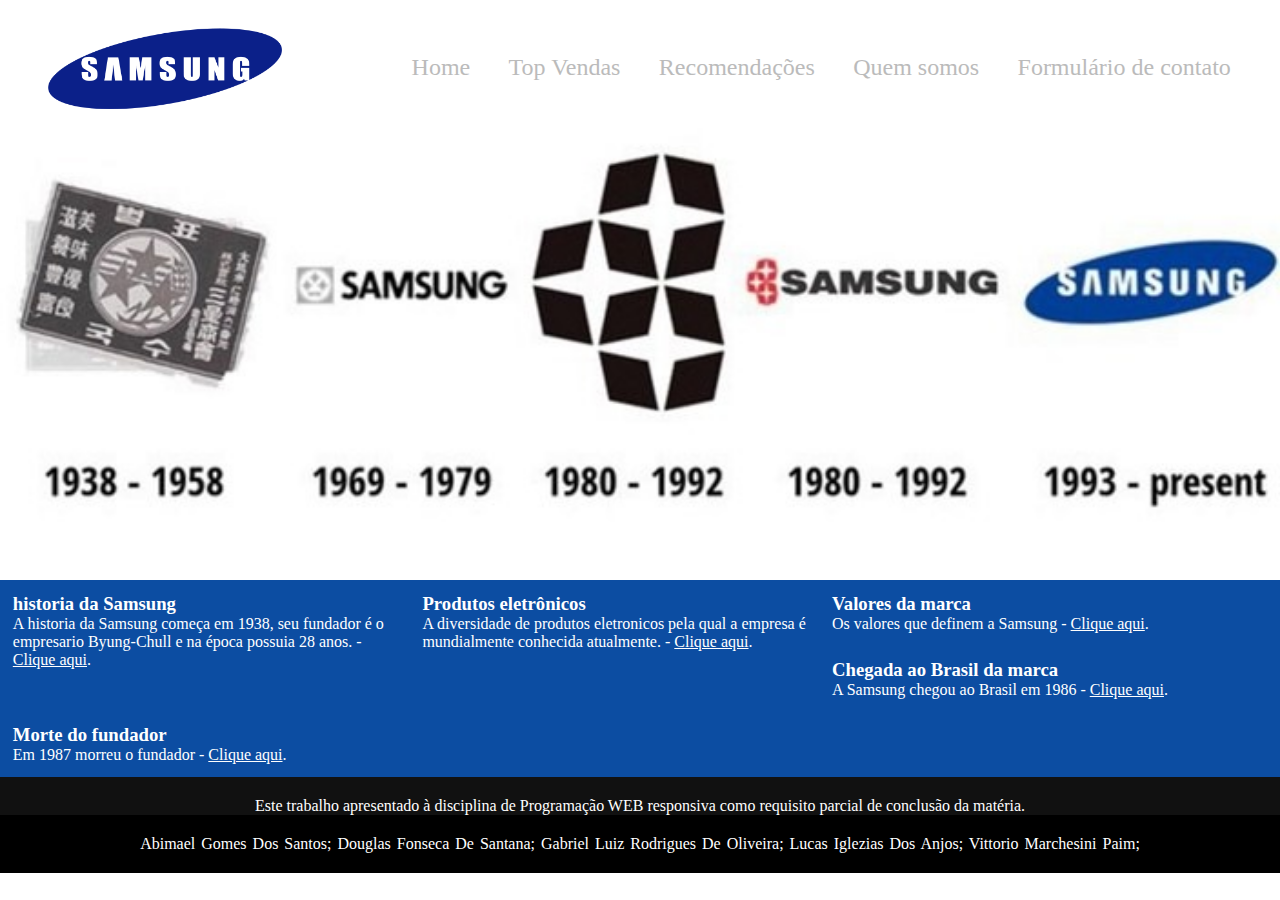
<file: index.html>
<!DOCTYPE html>
<html lang="en">
<head>
    <meta charset="UTF-8">
    <meta http-equiv="X-UA-Compatible" content="IE=edge">
    <meta name="viewport" content="width=device-width, initial-scale=1.0">
    <title>Samsung</title>
    <link rel="stylesheet" type="text/css" href="css/folhadeestilo.css">
</head>
<body>
    <div class="container-principal" id="topo">
        <header>
            <div class="logo">
                <a href="index.html">
                    <img src="imagens/logo.png" alt="logo site">
                </a>
            </div>

            <nav>
                <ul>
                    <li><a href="index.html">Home</a></li>
                    <li><a href="topvendas.html">Top Vendas</a></li>
                    <li><a href="recomendacoes.html">Recomendações</a></li>
                    <li><a href="quemsomos.html">Quem somos</a></li>
                    <li><a href="contato.html">Formulário de contato</a></li>
                </ul>
            </nav>
        </header>

        <section id="banner">
            <img src="imagens/história.jpeg" alt="banner-topo">
        </section>

        <div id="openModal" class="modalDialog">
            <div>
                <a href="#close" class="close">X</a>
                <h1>História da Samsung</h1>
                <p><strong>A historia da Samsung começa em 1938</strong>, seu fundador é o empresario Byung-Chull e na época possuia 28 anos. A empresa atuava inicialmente na area de exportação de alimentos para a China, com produtos como peixes desidratados, macarrão e vegetais, alem de também possuir investimentos em platações de arroz e muitos estudos em economia. Em poucos anos, a Samsung começa a amplicar os negocios, passar a atuar com a produção de açucar e seguros. Na década de 1960 a empresa resolver abrir com uma verba bem limitada a  Samsung Trading Company na cidade de Daegu, um lugar onde não se encontrava produtos eletrônicos.</p>
                
            </div>
        </div>
        
        <div id="openModal1" class="modalDialog">
            <div>
                <a href="#close" class="close">X</a>
                <h1>Produtos eletrônicos</h1>
                <p>A diversidade de produtos eletronicos pela qual a empresa é mundialmente conhecida atualmente,<strong>surgiu em 1969</strong>  com a produção de televisores, geladeiras e máquinas de lavar. Com crescimento da empresa a Samsung evoluiu os negocios para a fabricação de monitores de computadores, celulares, robôs e muitos outros produtos tecnológicos.</p>
                
            </div>
        </div>
        
        <div id="openModal2" class="modalDialog">
            <div>
                <a href="#close" class="close">X</a>
                <h1>Valores</h1>
                <p><strong>Os valores que definem a Samsung são</strong> o cuidado com as pessoas, a excelência, mudança, integridade e prosperidade mútua. O nome em coreano "Sam" significa três e "Sung" significa estrela, ou seja, três estrelas. O numero três no pais significa "grande, vasto e forte" e esses representam os pilares da empresa. Os logos da Samsung no inicio tinham as três estrelas e foi assim até o ano de 1993, que foi quando a empresa mudou de logo criando o famoso símbolo com o emblema azul.</p>
                
            </div>
        </div>
        
        <div id="openModal3" class="modalDialog">
            <div>
                <a href="#close" class="close">X</a>
                <h1>Samsung chega ao Brasil</h1>
                <p><strong>A Samsung chegou ao Brasil em 1986</strong>  com duas linhas de produtos: monitores e disco rígido. Teve um grande crescimento no Brasil e a companhia começou investir em unidades de fabricações locais, aumentando o portfólio de produtos disponível no país. A Samsung atualmente possui centros de pesquisa e desenvolvimentos tecnológicos em diversos lugares do mundo, inclusive no Brasil onde emprega mais de 2 mil funcionarios.</p>
             
                
            </div>
        </div>
        
        <div id="openModal4" class="modalDialog">
            <div>
                <a href="#close" class="close">X</a>
                <h1>Morte do Dono</h1>
                <p>Em 1987 morreu o fundador <strong>Byung-Chull Lee</strong>  e quem assume a presidencia foi um de seus filhos, o Lee Kun-hee, ele foi o responsável por transformar a Samsung em uma marca presente no mundo todo, expandiu suas vendas para outros países e adcionou novos executivos estrangeiros, continuando assim o legado do pai e transformando a Samsung na líder mundial em inovação e potêncial industrial a partir de uma empresa local. Lee Kun-hee morre aos 78 anos no dia 24 de Outubro de 2020 e quem assume a presidencia é seu filho Lee Jae-yong, a empresa conta também com outros executivos: <b>o vice-presidente Dr. Oh-Hyun Kwon e mais 3 CEO principais, Kim Ki Nam, Kim Hyun Suk e Koh Dong Jin.</b></p>
             
                
            </div>
        </div>

        <footer>
            <div class="footer-text">
                <h3>historia da Samsung</h3>
                <p>A historia da Samsung começa em 1938, seu fundador é o empresario Byung-Chull e na época possuia 28 anos. - <a href="#openModal">Clique aqui</a>.</p>
            </div>
    
            <div class="footer-text">
                <h3>Produtos eletrônicos</h3>
                <p>A diversidade de produtos eletronicos pela qual a empresa é mundialmente conhecida atualmente</b>. - <a href="#openModal1">Clique aqui</a>.</p>
            </div>
    
            
            <div class="footer-text">
                <h3>Valores da marca</h3>
                <p>Os valores que definem a Samsung - <a href="#openModal2">Clique aqui</a>.</p>
            </div>

            <div class="footer-text">
                <h3>Chegada ao Brasil da marca</h3>
                <p>A Samsung chegou ao Brasil em 1986 - <a href="#openModal2">Clique aqui</a>.</p>
            </div>

            <div class="footer-text">
                <h3>Morte do fundador</h3>
                <p>Em 1987 morreu o fundador - <a href="#openModal2">Clique aqui</a>.</p>
            </div>
            
        </footer>
        
        <footer id="rodape">
            <div class="footer">
            
            <p class="pfooter">Este trabalho apresentado à disciplina de Programação WEB responsiva como requisito parcial de conclusão da matéria.</p>
            </div>
            <div class="footer-baixo">
            <p>Abimael Gomes dos Santos; Douglas Fonseca de Santana; Gabriel Luiz Rodrigues de Oliveira; Lucas Iglezias dos Anjos; Vittorio Marchesini Paim;</p>
            </div>
        </footer>
        

    </div>
            
            
          

            

        

</body>
</html>
</file>
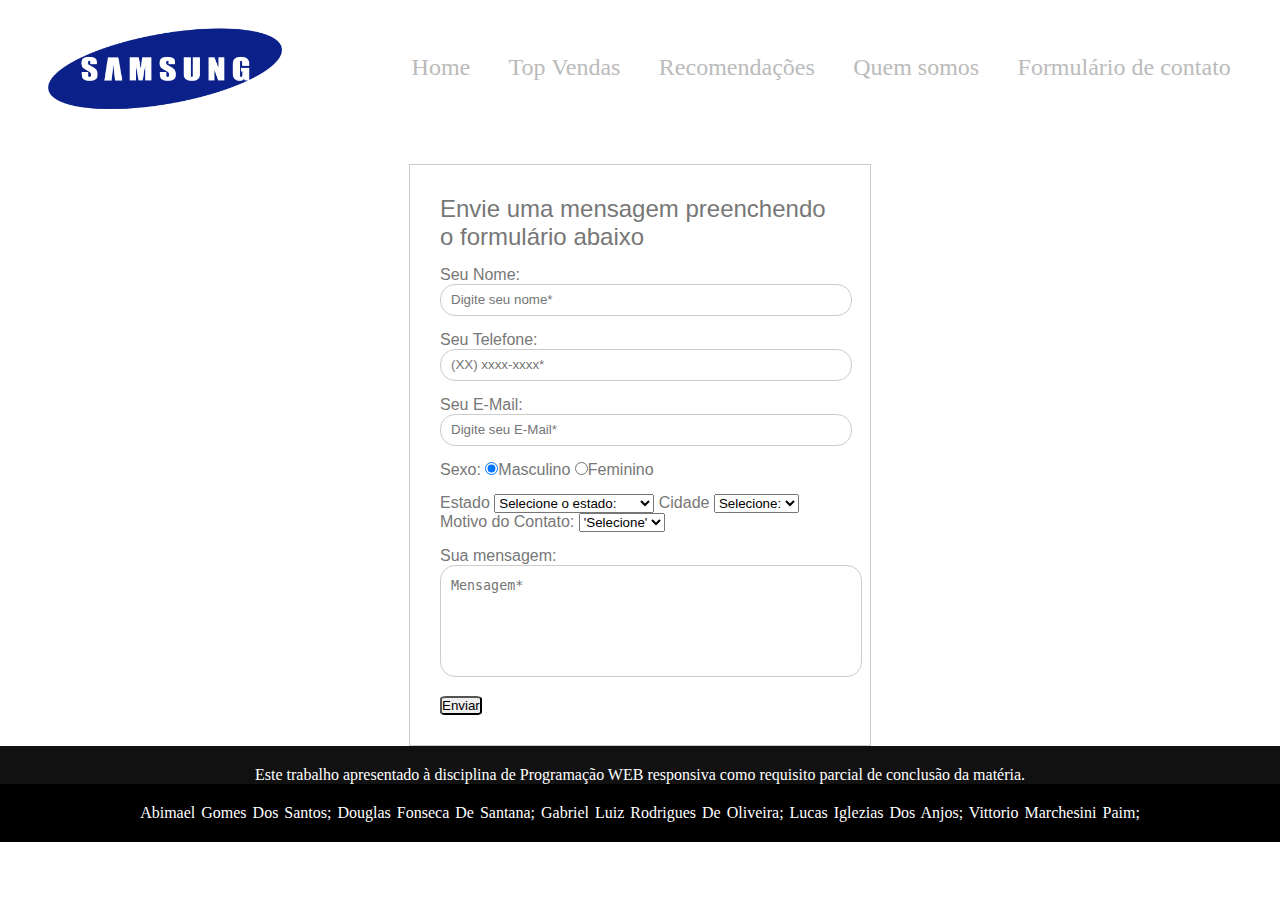
<file: contato.html>
<!DOCTYPE html>
<html lang="pt-br">
<head>
    <meta charset="UTF-8">
    <meta http-equiv="X-UA-Compatible" content="IE=edge">
    <meta name="viewport" content="width=device-width, initial-scale=1.0">
    <title>Contato</title>
    <link rel="stylesheet" href="css/folhadeestilo.css">
</head>
<body>
	<div class="container-principal" id="topo">
		<header>
			<div class="logo">
				<a href="index.html">
					<img src="imagens/logo.png" alt="logo site">
				</a>
			</div>

			<nav>
				<ul>
					<li><a href="index.html">Home</a></li>
					<li><a href="topvendas.html">Top Vendas</a></li>
					<li><a href="recomendacoes.html">Recomendações</a></li>
					<li><a href="quemsomos.html">Quem somos</a></li>
					<li><a href="#topo">Formulário de contato</a></li>
				</ul>
			</nav>
		</header>

		<form action="enviar-email" class="formulario" method="post">
            <p> Envie uma mensagem preenchendo o formulário abaixo</p>
    
            <div class="field">
                <label for="nome">Seu Nome:</label>
                <input type="text" id="nome" name="nome" placeholder="Digite seu nome*" required>
            </div>
    
            <div class="field">
                <label for="telefone">Seu Telefone:</label>
                <input type="text" id="telefone" name="telefone" placeholder="(XX) xxxx-xxxx*">
            </div>
    
            <div class="field">
                <label for="email">Seu E-Mail:</label>
                <input type="email" id="email" name="email" placeholder="Digite seu E-Mail*" required>
            </div>

            <div class="field radiobox">
                <span>Sexo: </span>
                <input type="radio" name="novidades" id="Masculino" value="Masculino" checked><label for="Masculino">Masculino</label>
                <input type="radio" name="novidades" id="Feminino" value="Feminino"><label for="Feminino">Feminino</label>
            </div>

            <!--Estados-->

            <label for="states">Estado</label>
                <select id="states" name="states">
                    <option value="Selecione">Selecione o estado:</option>
							<optgroup label="Norte">
						<option value="ac">Acre</option>
						<option value="ap">Amapá</option>
						<option value="am">Amazonas</option>
						<option value="pa">Pará</option>
						<option value="ro">Rondônia</option>
						<option value="rr">Roraima</option>
						<option value="to">Tocantins</option>
							<optgroup label="Nordeste">
						<option value="al">Alagoas</option>
						<option value="ba">Bahia</option>
						<option value="ce">Ceará</option>
						<option value="ma">Maranhão</option>
						<option value="pb">Paraíba</option>
						<option value="pe">Pernambuco</option>
						<option value="pi">Piauí</option>
						<option value="rn">Rio Grande do Norte</option>
						<option value="se">Sergipe</option>
							<optgroup label="Sudeste">
						<option value="Sp">São Paulo</option>
						<option value="rj">Rio de Janeiro</option>
						<option value="mg">Minas Gerais</option>
						<option value="es">Espírito Santo</option>
							<optgroup label="Centro-Oeste">
						<option value="df">Distrito Federal</option>
						<option value="go">Goiás</option>
						<option value="mt">Mato Grosso</option>
						<option value="ms">Mato Grosso do Sul</option>
							<optgroup label="Sul">
						<option value="pr">Paraná</option>
						<option value="rs">Rio Grande do Sul</option>
						<option value="sc">Santa Catarina</option>
                </select>

                <!--CIDADES-->

            <label for="cities">Cidade</label>
                <select name="cities" id="cities">
                    <option value="nd">Selecione:</option>
                    <option value="sp">São Paulo</option>
                    <option value="pe">Recife</option>
                    <option value="bh">Salvador</option>
                    <option value="pr">Curitiba</option>
                    <option value="am">Manaus</option>
                </select>

            <label for="motivo-contato">Motivo do Contato:</label>
                <select name="motivo-contato" id="motivo-contato">
                    <option value="nd">'Selecione'</option>
                    <option value="dv">Dúvidas</option>
                    <option value="el">Elogio</option>
                    <option value="ot">Outros</option>
                    
                </select>   

            <div class="field">
                <label for="mensagem">Sua mensagem:</label>
                <textarea name="mensagem" id="mensagem" placeholder="Mensagem*" required></textarea>
            </div>
    
            <a href="index.html"><button type="button" name="button">Enviar</button></a>
        </form>

		<footer id="rodape">
            <div class="footer">
            
            <p class="pfooter">Este trabalho apresentado à disciplina de Programação WEB responsiva como requisito parcial de conclusão da matéria.</p>
            </div>
            <div class="footer-baixo">
            <p>Abimael Gomes dos Santos; Douglas Fonseca de Santana; Gabriel Luiz Rodrigues de Oliveira; Lucas Iglezias dos Anjos; Vittorio Marchesini Paim;</p>
            </div>
        </footer>

	</div>			
</body>
</html>
</file>
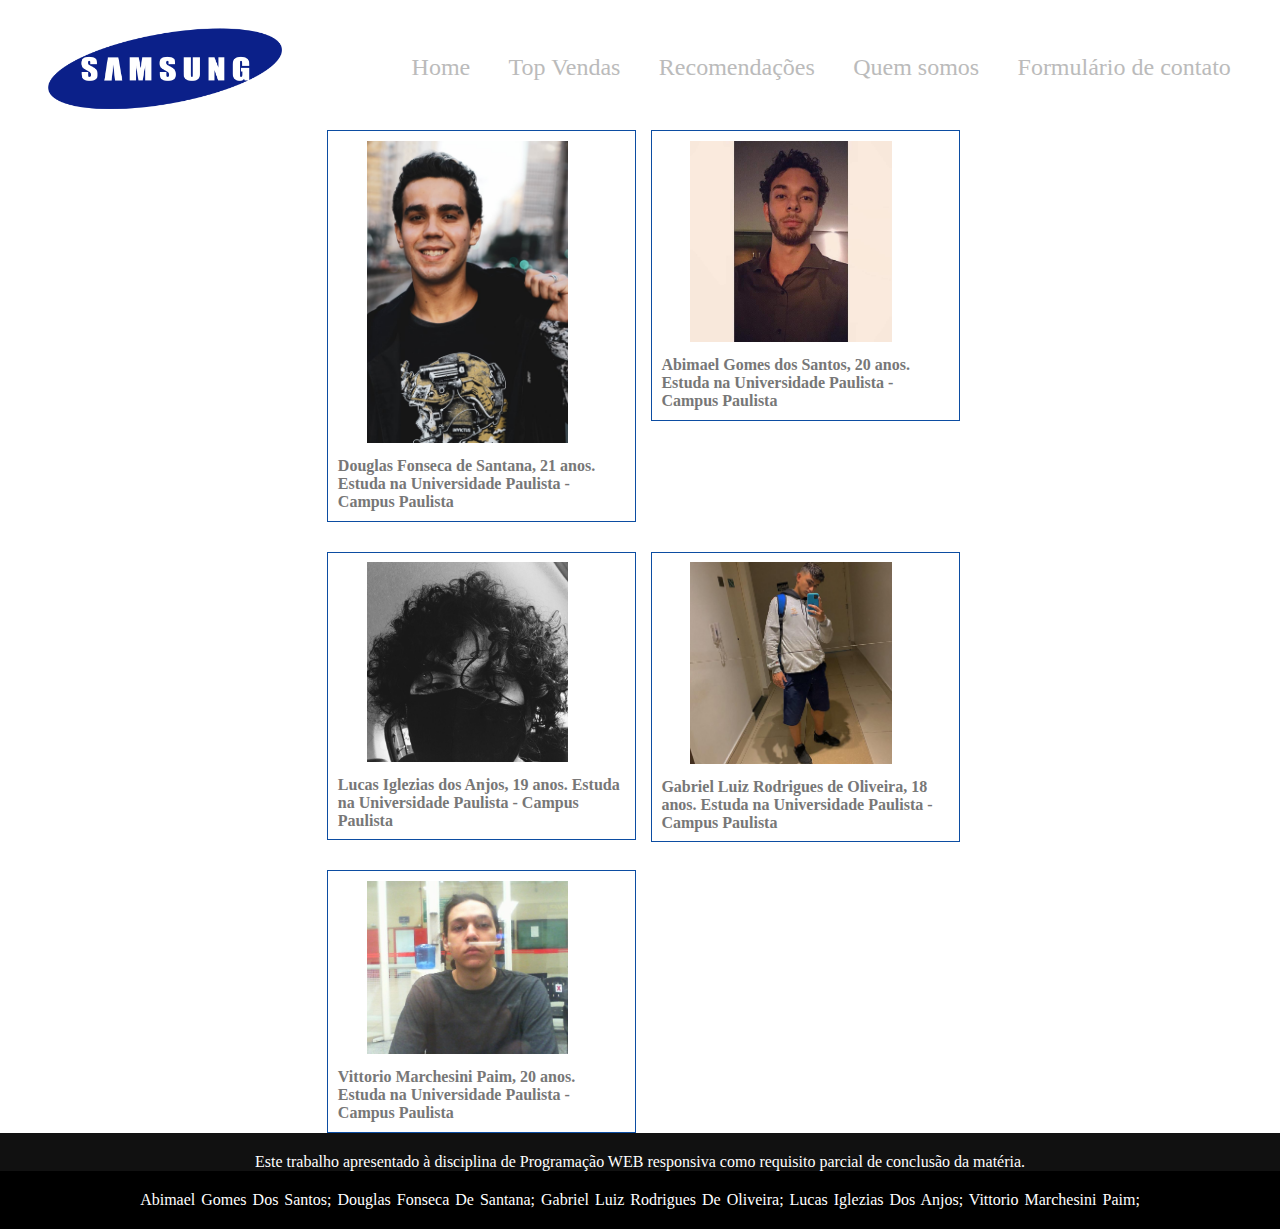
<file: quemsomos.html>
<!DOCTYPE html>
<html lang="pt-br">
<head>
    <meta charset="UTF-8">
    <meta http-equiv="X-UA-Compatible" content="IE=edge">
    <meta name="viewport" content="width=device-width, initial-scale=1.0">
    <title>Quem somos</title>
    <link rel="stylesheet" type="text/css" href="css/folhadeestilo.css">
</head>
<body class="color-page">
    <div class="container-principal" id="topo">
        <header>
            <div class="logo">
                <a href="index.html">
                    <img src="imagens/logo.png" alt="logo site">
                </a>

            </div>
            
            <nav>
                <ul>
                    <li><a href="index.html">Home</a></li>
                    <li><a href="topvendas.html">Top Vendas</a></li>
                    <li><a href="recomendacoes.html">Recomendações</a></li>
                    <li><a href="#topo">Quem somos</a></li>
                    <li><a href="contato.html">Formulário de contato</a></li>
                </ul>
            </nav>
        </header>

        <section id="integrantes-code">
            <div class="config-integrantes">
                <img src="imagens/abima.jfif" alt="integrante">
                <h4>Abimael Gomes dos Santos, 20 anos. Estuda na Universidade Paulista - Campus Paulista</h4>
            </div>
            <div class="config-integrantes">
                <img src="imagens/douglas.jfif" alt="integrante">
                <h4>Douglas Fonseca de Santana, 21 anos. Estuda na Universidade Paulista - Campus Paulista</h4>
            </div>
            <div class="config-integrantes">
                <img src="imagens/gabriel.jfif" alt="integrante">
               <h4>Gabriel Luiz Rodrigues de Oliveira, 18 anos. Estuda na Universidade Paulista - Campus Paulista</h4>
            </div>
            <div class="config-integrantes">
                <img src="imagens/lucas.jfif" alt="integrante">
                <h4>Lucas Iglezias dos Anjos, 19 anos. Estuda na Universidade Paulista - Campus Paulista</h4>
            </div>
            <div class="config-integrantes">
                <img src="imagens/vittorio.jfif" alt="integrante">
                <h4>Vittorio Marchesini Paim, 20 anos. Estuda na Universidade Paulista - Campus Paulista</h4>
            </div>
        </section>

        <footer id="rodape">
            <div class="footer">
            
            <p class="pfooter">Este trabalho apresentado à disciplina de Programação WEB responsiva como requisito parcial de conclusão da matéria.</p>
            </div>
            <div class="footer-baixo">
            <p>Abimael Gomes dos Santos; Douglas Fonseca de Santana; Gabriel Luiz Rodrigues de Oliveira; Lucas Iglezias dos Anjos; Vittorio Marchesini Paim;</p>
            </div>
        </footer>

    </div>
        
        
</body>
</html>
</file>
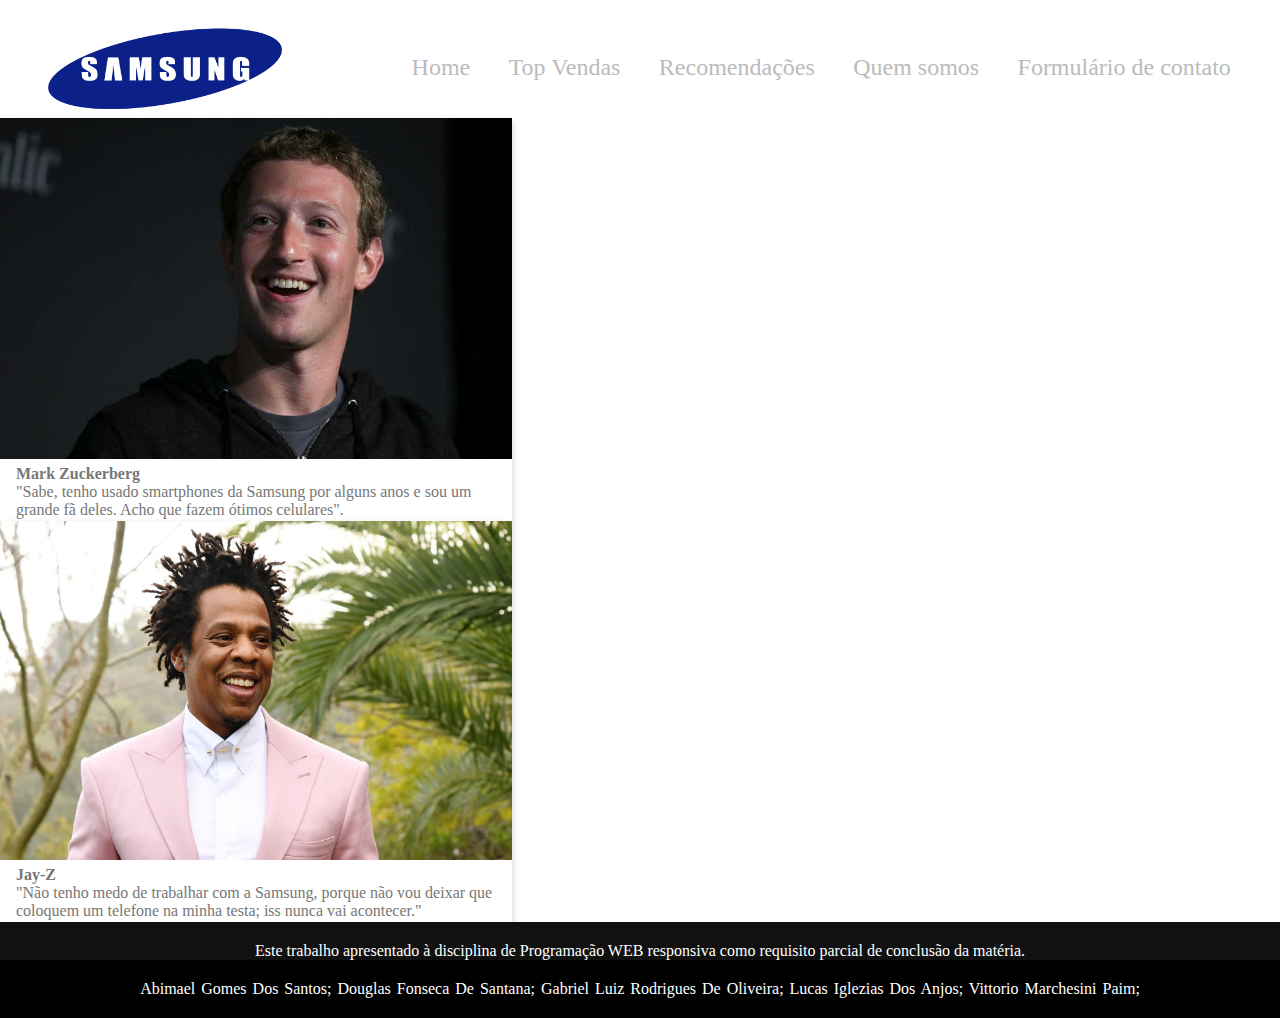
<file: recomendacoes.html>
<!DOCTYPE html>
<html lang="en">
<head>
    <meta charset="UTF-8">
    <meta http-equiv="X-UA-Compatible" content="IE=edge">
    <meta name="viewport" content="width=device-width, initial-scale=1.0">
    <title>Document</title>
    <link rel="stylesheet" type="text/css" href="css/folhadeestilo.css">
</head>
<body>
    <div class="container-principal" id="topo">
        <header>
            <div class="logo">
                <a href="index.html">
                    <img src="imagens/logo.png" alt="logo site">
                </a>
            </div>

            <nav>
                <ul>
                    <li><a href="index.html">Home</a></li>
                    <li><a href="topvendas.html">Top Vendas</a></li>
                    <li><a href="#topo">Recomendações</a></li>
                    <li><a href="quemsomos.html">Quem somos</a></li>
                    <li><a href="contato.html">Formulário de contato</a></li>
                </ul>
            </nav>
        </header>
    

        <br>

        <div class="card">
            <img src="imagens/mark.png" alt="Avatar" style="width:100%">
            <div class="container">
                <h4><b>Mark Zuckerberg </b></h4> 
                <p>"Sabe, tenho usado smartphones da Samsung por alguns anos e sou um grande fã deles. Acho que fazem ótimos celulares".</p> 
            </div>
        </div>

        <div class="card2">
            <img src="imagens/jayZ.png" alt="Avatar" style="width:100%">
            <div class="container">
                <h4><b>Jay-Z</b></h4> 
                <p>"Não tenho medo de trabalhar com a Samsung, porque não vou deixar que coloquem um telefone na minha testa; iss nunca vai acontecer."</p> 
            </div>
        </div>

        <footer id="rodape">
            <div class="footer">
            
            <p class="pfooter">Este trabalho apresentado à disciplina de Programação WEB responsiva como requisito parcial de conclusão da matéria.</p>
            </div>
            <div class="footer-baixo">
            <p>Abimael Gomes dos Santos; Douglas Fonseca de Santana; Gabriel Luiz Rodrigues de Oliveira; Lucas Iglezias dos Anjos; Vittorio Marchesini Paim;</p>
            </div>
        </footer>

    </div>

</body>
</html>
</file>
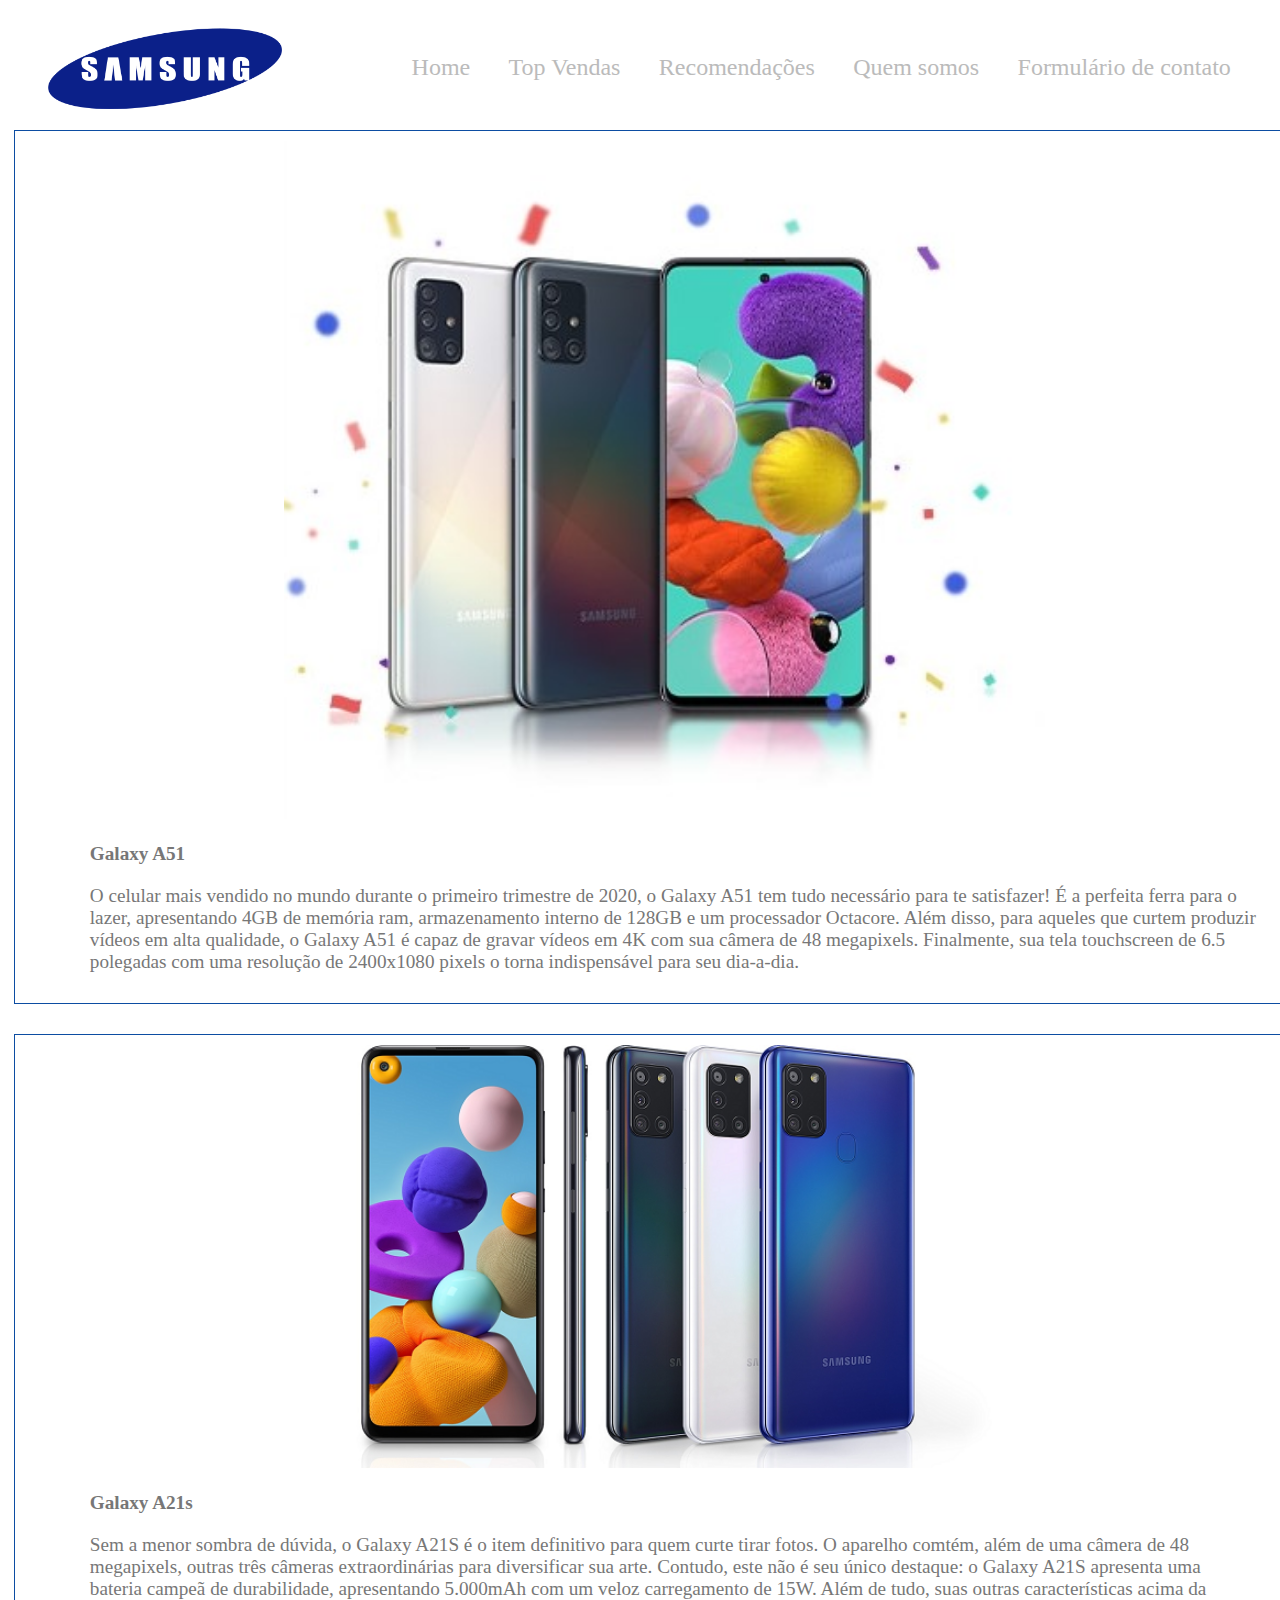
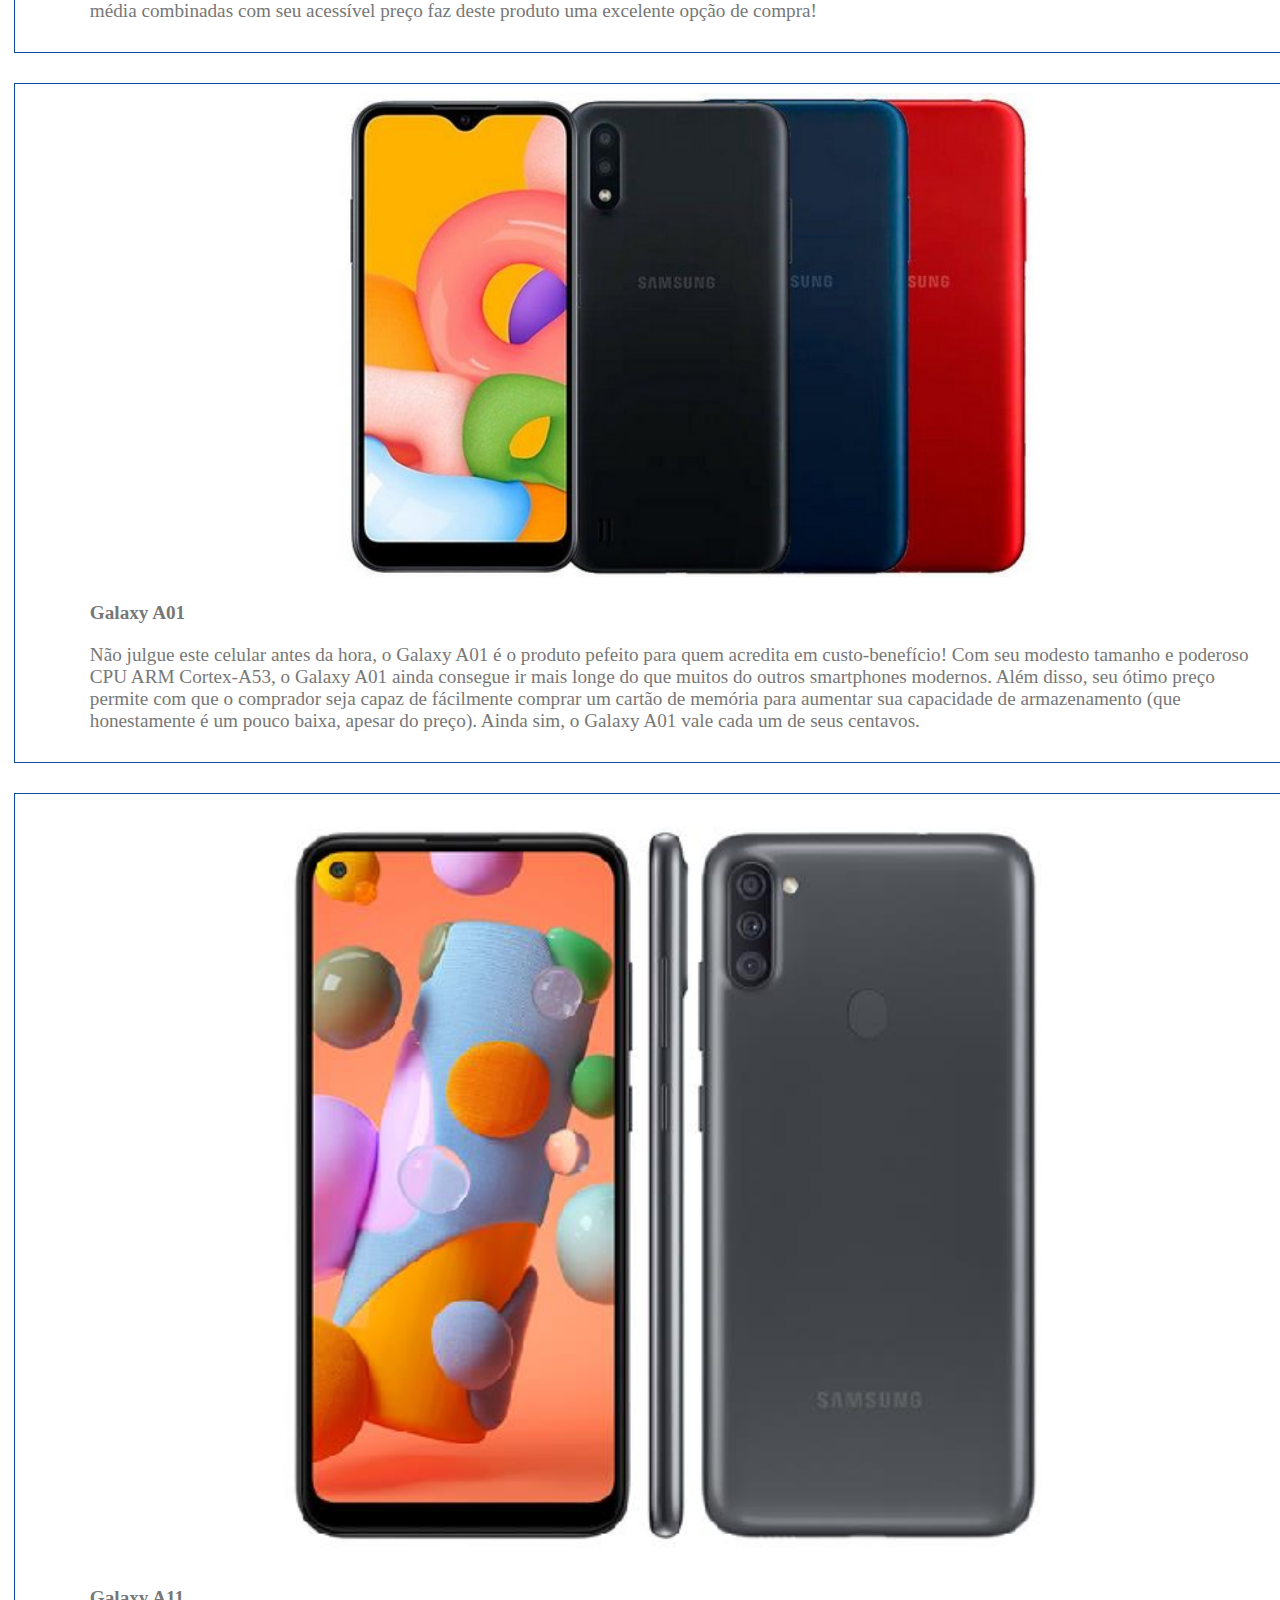
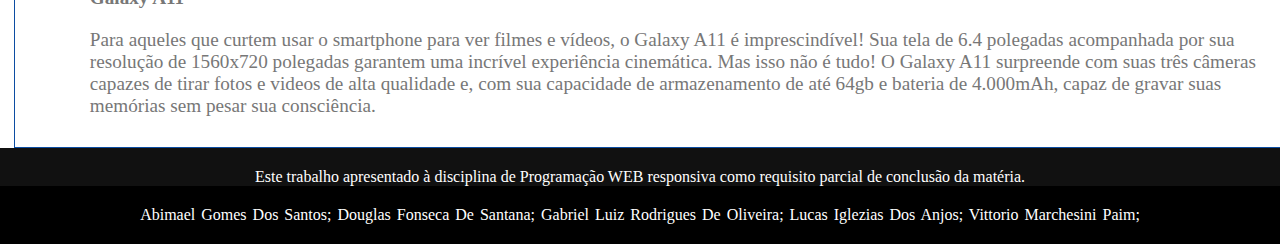
<file: topvendas.html>
<!DOCTYPE html>
<html lang="en">
<head>
    <meta charset="UTF-8">
    <meta http-equiv="X-UA-Compatible" content="IE=edge">
    <meta name="viewport" content="width=device-width, initial-scale=1.0">
    <title>Top Vendas</title>
    <link rel="stylesheet" type="text/css" href="css/folhadeestilo.css">
</head>
<body>
    <div class="container-principal" id="topo">
        <header>
            <div class="logo">
                <a href="index.html">
                    <img src="imagens/logo.png" alt="logo site">
                </a>
            </div>

            <nav>
                <ul>
                    <li><a href="index.html">Home</a></li>
                    <li><a href="#topo">Top Vendas</a></li>
                    <li><a href="recomendacoes.html">Recomendações</a></li>
                    <li><a href="quemsomos.html">Quem somos</a></li>
                    <li><a href="contato.html">Formulário de contato</a></li>
                </ul>
            </nav>
        </header>

        <!--<div class="img-titulo"><img src="imagens/samsungatual.png" alt="simbolo atual"></div>-->
        
        <section id="vendas-code">
            <div class="config-vendas">
                <img src="imagens/A51.png" alt="Galaxy-A51">
                <p class="titulo"><b>Galaxy A51</b></p> 
                <p class="paragrafo">O celular mais vendido no mundo durante o primeiro trimestre de 2020, o Galaxy A51 tem tudo necessário para te satisfazer! É a perfeita ferra para o lazer, apresentando 4GB de memória ram, armazenamento interno de 128GB e um processador Octacore. Além disso, para aqueles que curtem produzir vídeos em alta qualidade, o Galaxy A51 é capaz de gravar vídeos em 4K com sua câmera de 48 megapixels. Finalmente, sua tela touchscreen de 6.5  polegadas com uma resolução de 2400x1080 pixels o torna indispensável para seu dia-a-dia.
                <a href="https://www.samsung.com/br/smartphones/galaxy-a/galaxy-a51-blue-128gb-sm-a515fzbbzto/" target=_blank>
                </a></p>
            </div>
            <div class="config-vendas">
                <img src="imagens/A21S.png" alt="A21s">
                <p class="titulo"><b>Galaxy A21s</b></p>
                <p class="paragrafo">Sem a menor sombra de dúvida, o Galaxy A21S é o item definitivo para quem curte tirar fotos. O aparelho comtém, além de uma câmera de 48 megapixels, outras três câmeras extraordinárias para diversificar sua arte. Contudo, este não é seu único destaque: o Galaxy A21S apresenta uma bateria campeã de durabilidade, apresentando 5.000mAh com um veloz carregamento de 15W. Além de tudo, suas outras características acima da média combinadas com seu acessível preço faz deste produto uma excelente opção de compra!</p>
                <a href="https://www.samsung.com/br/smartphones/galaxy-a/galaxy-a21s-blue-64gb-sm-a217mzbkzto/" target=_blank></a>
            </div>
            <div class="config-vendas">
                <img src="imagens/A01.png" alt="A01">
                <p class="titulo"><b>Galaxy A01</b></p>
                <p class="paragrafo">Não julgue este celular antes da hora, o Galaxy A01 é o produto pefeito para quem acredita em custo-benefício! Com seu modesto tamanho e poderoso CPU ARM Cortex-A53, o Galaxy A01 ainda consegue ir mais longe do que muitos do outros smartphones modernos. Além disso, seu ótimo preço permite com que o comprador seja capaz de fácilmente comprar um cartão de memória para aumentar sua capacidade de armazenamento (que honestamente é um pouco baixa, apesar do preço). Ainda sim, o Galaxy A01 vale cada um de seus centavos. </p>
                <a href="https://www.samsung.com/br/smartphones/galaxy-a/galaxy-a01-a015-sm-a015mzbezto/" target=_blank></a>
            </div>
            <div class="config-vendas">
                <img src="imagens/A11.png" alt="A11">
                <p class="titulo"><b>Galaxy A11</b></p>
                <p class="paragrafo">Para aqueles que curtem usar o smartphone para ver filmes e vídeos, o Galaxy A11 é imprescindível! Sua tela de 6.4 polegadas acompanhada por sua resolução de 1560x720 polegadas garantem uma incrível experiência cinemática. Mas isso não é tudo! O Galaxy A11 surpreende com suas três câmeras capazes de tirar fotos e videos de alta qualidade e, com sua capacidade de armazenamento de até 64gb e bateria de 4.000mAh, capaz de gravar suas memórias sem pesar sua consciência.</p>
                <a href="https://www.samsung.com/br/smartphones/galaxy-a/galaxy-a11-blue-32gb-sm-a115mzbgzto/" target=_blank></a>        
            </div>
        </section>
        
        <footer id="rodape">
            <div class="footer">
            
            <p class="pfooter">Este trabalho apresentado à disciplina de Programação WEB responsiva como requisito parcial de conclusão da matéria.</p>
            </div>
            <div class="footer-baixo">
            <p>Abimael Gomes dos Santos; Douglas Fonseca de Santana; Gabriel Luiz Rodrigues de Oliveira; Lucas Iglezias dos Anjos; Vittorio Marchesini Paim;</p>
            </div>
        </footer>

    </div>
  
</body>
</html>
</file>
<file: css/folhadeestilo.css>
*{margin: 0; padding: 0;} /* * - inicia todos os elementos com margin 0 e padding 0 */

.container-principal{font-family: "Verdana"; color: #777;}

/* definir as propriedades do topo */
header{width: 100%; height: 100px; background-color: #fff; position: relative; top: 0;}

/*  definir as propriedades do logo */
.logo{position: absolute; width: 300px; height: auto;}
.logo img{width: 90%; margin-left: 10%;}

/* definir as propriedades do menu */
nav {position: absolute; right: 30px; bottom: 0px;}
nav ul li {float: left; color: #fff; width: auto; margin: 0.8em; font-size: 1.5em; font-family: 'verdana'; list-style:none; }
nav ul li a{text-decoration: none; color: #bbb; }
nav ul li a:hover{color:#0c4da2}

/* definir as propriedades da imagem principal */
#banner{width: 100;}
#banner img{width: 100%; margin-bottom: 0;}

/* definir as propriedades dos pop'ups */
.modalDialog {
    position: fixed;
    font-family: 'Verdana';
    top: 0;
    right: 0;
    bottom: 0;
    left: 0;
    background: rgba(9, 21, 181, 0.8);
    z-index: 9999;
    opacity: 0;
    -webkit-transition: opacity 400ms ease-in;
    -moz-transition: opacity 400ms ease-in;
    transition: opacity 400ms ease-in;
    pointer-events: none;
    display: none;
}


.modalDialog:target {
display: block;
opacity: 1;
pointer-events: auto;

}

.modalDialog div {
    width: 500px;
    position: relative;
    margin: 10% auto;
    padding: 5px 20px 13px 20px;
    -webkit-border-radius: 12px;
    -moz-border-radius: 12px;
    border-radius: 10px;
    background-color: #fff;
}

.modalDialog p {
    margin-top: 5%;
    margin-bottom: 5%;
}

.modalDialog img {
    width: 50%;
    position: relative;
    margin-left: 25%;
}

.close {
    background-color: #606061;
    color: #FFFFFF;
    line-height: 25px;
    position: absolute;
    right: -12px;
    text-align: center;
    top: -10px;
    width: 24px;
    text-decoration: none;
    font-weight: bold;
    -webkit-border-radius: 12px;
    -moz-border-radius: 12px;
    border-radius: 12px;
}

.close:hover {
    background-color: #0c4da2;
}

/* definir as propriedades do footer (rodapé)*/
footer{
    width: 100%;
    height: 18%;
    background-color: #0c4da2;
    color: #fff;
    position: relative;
    float: left;
    font-family: 'verdana';
}

footer .footer-text{
    width: 30%;
    margin: 1%;
    position: relative;
    float: left;
}

footer .footer-text a{
    color:#fff
}

#rodape { 
    background-color: #111;
    height: auto;
    width: 100%;
    padding-top: 20px;
    color: white;
    text-align: center;
}

.footer-baixo{
    background-color: #000;
    width: 100%;
    padding: 20px 0;
    text-align: center;
  }
  .footer-baixo p{
    word-spacing: 2px;
    text-transform: capitalize;
  }
  .footer-baixo span{
    text-transform: uppercase;
    opacity: .4;
  }

/* definir top vendas */

#vendas-code {width: 75%; position: relative; float: left;}
#vendas-code .config-vendas {width: 81rem; border: 1px solid #0c4da2; margin-left: 1.5%; padding: 1%; float: left; margin-top: 30px; background-color: #fff; }
#vendas-code .config-vendas img {width: 60%; margin-left: 20%; margin-bottom: 20px; float: none;}
#vendas-code .config-vendas p {width: 90%; margin-left: 5%; font-size: 1.2em; margin-bottom: 20px; text-align: left;}
#vendas-code .config-vendas p a{color: #111;}


/* definir a cor de fundo das paginas  */
.color-page {background-color: #fff;}

/* definit as propiedades das imagens de titulo */
.img-titulo {width: 20%; height: auto; margin-bottom: 10px; position: relative; float: left; margin-right: 5%;}
.img-titulo img{width: 90%; margin-left: 10%; margin-top: 50px;}

/* definir as propriedades da página quem somos */
#integrantes-code {width: 75%; position: relative; float: left;}
#integrantes-code .config-integrantes {width: 30%; border: 1px solid #0c4da2; margin-left: 1.5%; padding: 1%; float: right; margin-top: 30px; background-color: #fff; }
#integrantes-code .config-integrantes img {width: 70%; margin-left: 10%; margin-bottom: 10px;}
#integrantes-code .config-integrantes p {width: 90%; margin-left: 5%; font-size: 1.2em; margin-bottom: 20px; text-align: center;}
#integrantes-code .config-integrantes p a{color: #111;}


/* definir as propriedades da página Contatos */

form {
    font-family: Verdana, Geneva, Tahoma, sans-serif;
    margin: auto;
    margin-top: 5%;
}

.formulario{
    width: 400px;
    padding: 30px;
    border:1px solid #ccc;
}
.formulario p{
    width: 100%;
    font-size: 1.5em;
}
.field{
    width: 100%;
    margin: 15px 0;
}
.radiobox label{
    width: auto;
    display: inline-block;
}

input[type=text],
input[type=email],
textarea{
    width: 100%;
    padding-left: 10px;
    height: 30px;
    line-height: 30px;
    border-radius: 15px;
    border: 1px solid #ccc;
    outline: none;
}

textarea{
    line-height: 20px;
    padding: 10px;
    height: 90px;
    resize: none;
}
input[type=submit]{
    display: block;
    background-color: #ccc;
    height: 35px;
    border: none;
    outline: 0;
    cursor: pointer;
    width: 100px;
    margin: 0 auto;
    text-align: center;
    border-radius: 15px;
}

button{
  border-radius: 15%;
  
}


.card {
    box-shadow: 0 4px 8px 0 rgba(0,0,0,0.2);
    transition: 0.3s;
    width: 40%;
    
}
h2 {
    margin-top: 6%;
}
  
.card:hover {
    box-shadow: 0 8px 16px 0 rgba(0,0,0,0.2);
}
  
  
.container {
    padding: 2px 16px;
}

.card2 {
    box-shadow: 0 4px 8px 0 rgba(0,0,0,0.2);
    transition: 0.3s;
    width: 40%;
    
}
</file>
